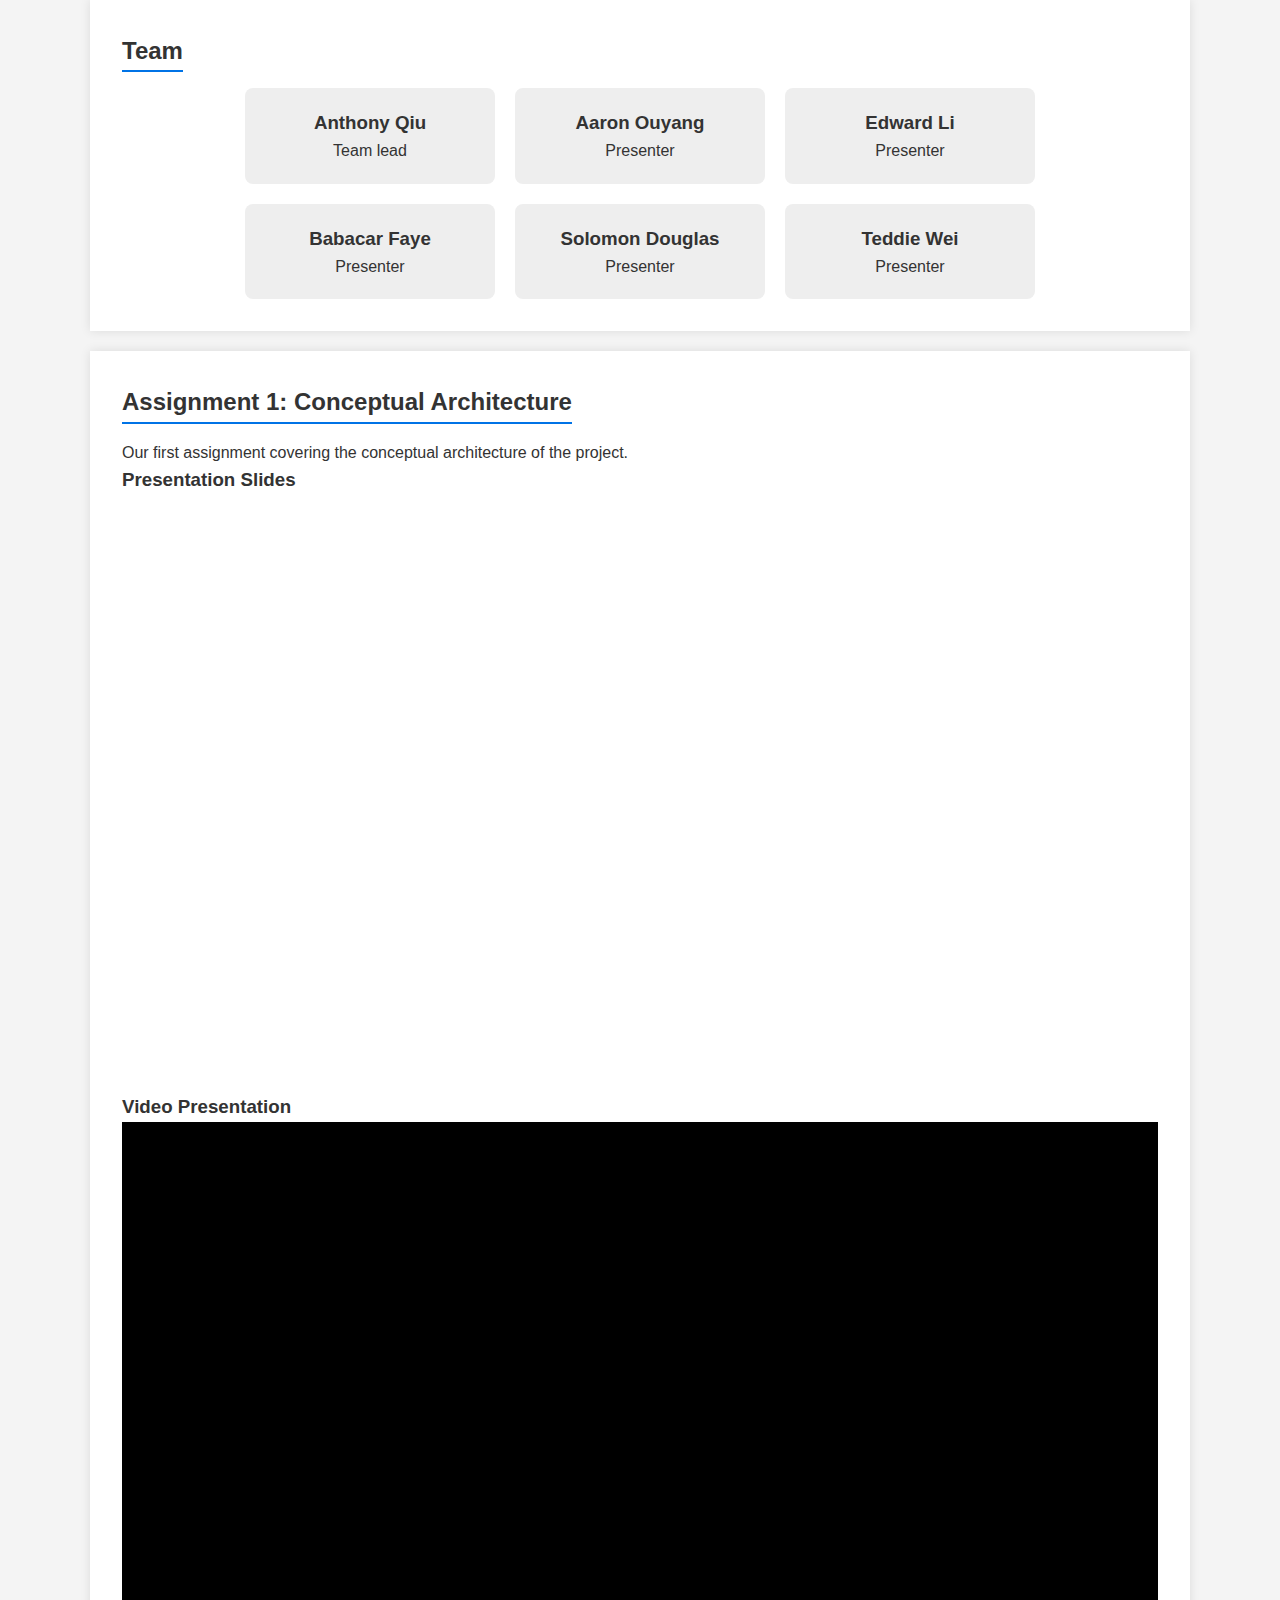
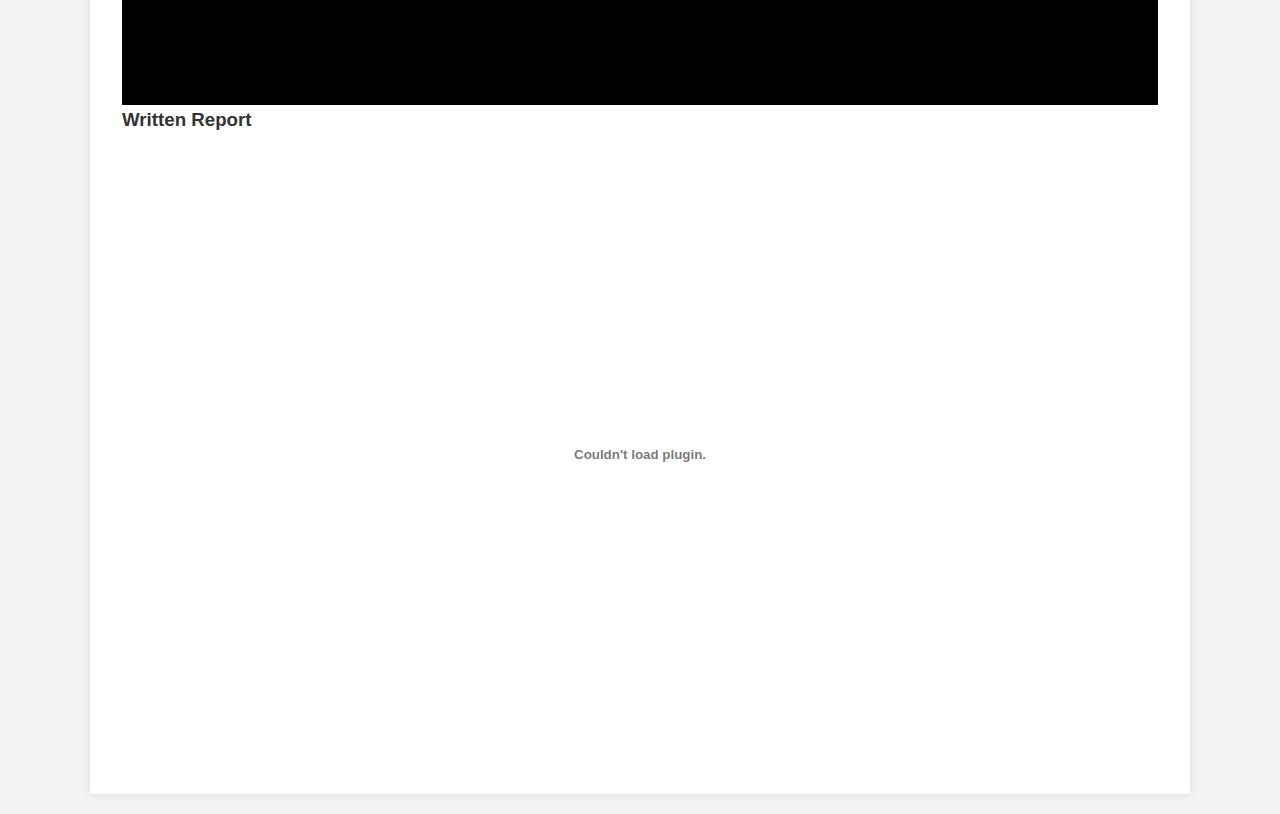
<file: index.html>
<!doctype html>
<html lang="en">
  <head>
    <meta charset="UTF-8" />
    <meta name="viewport" content="width=device-width, initial-scale=1.0" />
    <title>Our Group Project</title>
    <link rel="stylesheet" href="style.css" />
  </head>
  <body>
    <!-- Team Members Section -->
    <section id="team" class="container">
      <h2>Team</h2>
      <div class="team-grid">
        <div class="member-card">
          <h3>Anthony Qiu</h3>
          <p>Team lead</p>
        </div>
        <div class="member-card">
          <h3>Aaron Ouyang</h3>
          <p>Presenter</p>
        </div>
        <div class="member-card">
          <h3>Edward Li</h3>
          <p>Presenter</p>
        </div>
        <div class="member-card">
          <h3>Babacar Faye</h3>
          <p>Presenter</p>
        </div>
        <div class="member-card">
          <h3>Solomon Douglas</h3>
          <p>Presenter</p>
        </div>
        <div class="member-card">
          <h3>Teddie Wei</h3>
          <p>Presenter</p>
        </div>
      </div>
    </section>

    <!-- Assignment 1 Section -->
    <section id="assignment1" class="container">
      <h2>Assignment 1: Conceptual Architecture</h2>
      <p>Our first assignment covering the conceptual architecture of the project.</p>

      <!-- Slides -->
      <div class="assignment-item">
        <h3>Presentation Slides</h3>
        <div class="media-wrapper">
          <iframe src="https://docs.google.com/presentation/d/e/2PACX-1vTQr3-dQCaPicXwY9niBhgO-MqztndGw_CxZAjDnDY_hkwmFeo_WlLNrgOQnhp32_YTtdxDzHlh8L8q/pubembed?start=false&loop=false&delayms=3000" frameborder="0" width="960" height="569" allowfullscreen="true" mozallowfullscreen="true" webkitallowfullscreen="true"></iframe>
        </div>
      </div>

      <!-- Video -->
      <div class="assignment-item">
        <h3>Video Presentation</h3>
        <div class="video-container">
          <iframe
            width="560"
            height="315"
            src="https://www.youtube.com/embed/tv8Y9r-ILy0"
            title="YouTube video player"
            frameborder="0"
            allow="accelerometer; autoplay; clipboard-write; encrypted-media; gyroscope; picture-in-picture"
            allowfullscreen
          ></iframe>
        </div>
      </div>

      <!-- PDF -->
      <div class="assignment-item">
        <h3>Written Report</h3>
        <div class="media-wrapper">
          <embed src="./public/Conceptual Architecture Report.pdf" type="application/pdf" width="100%" height="600px" />
        </div>
      </div>
    </section>
  </body>
</html>
</file>
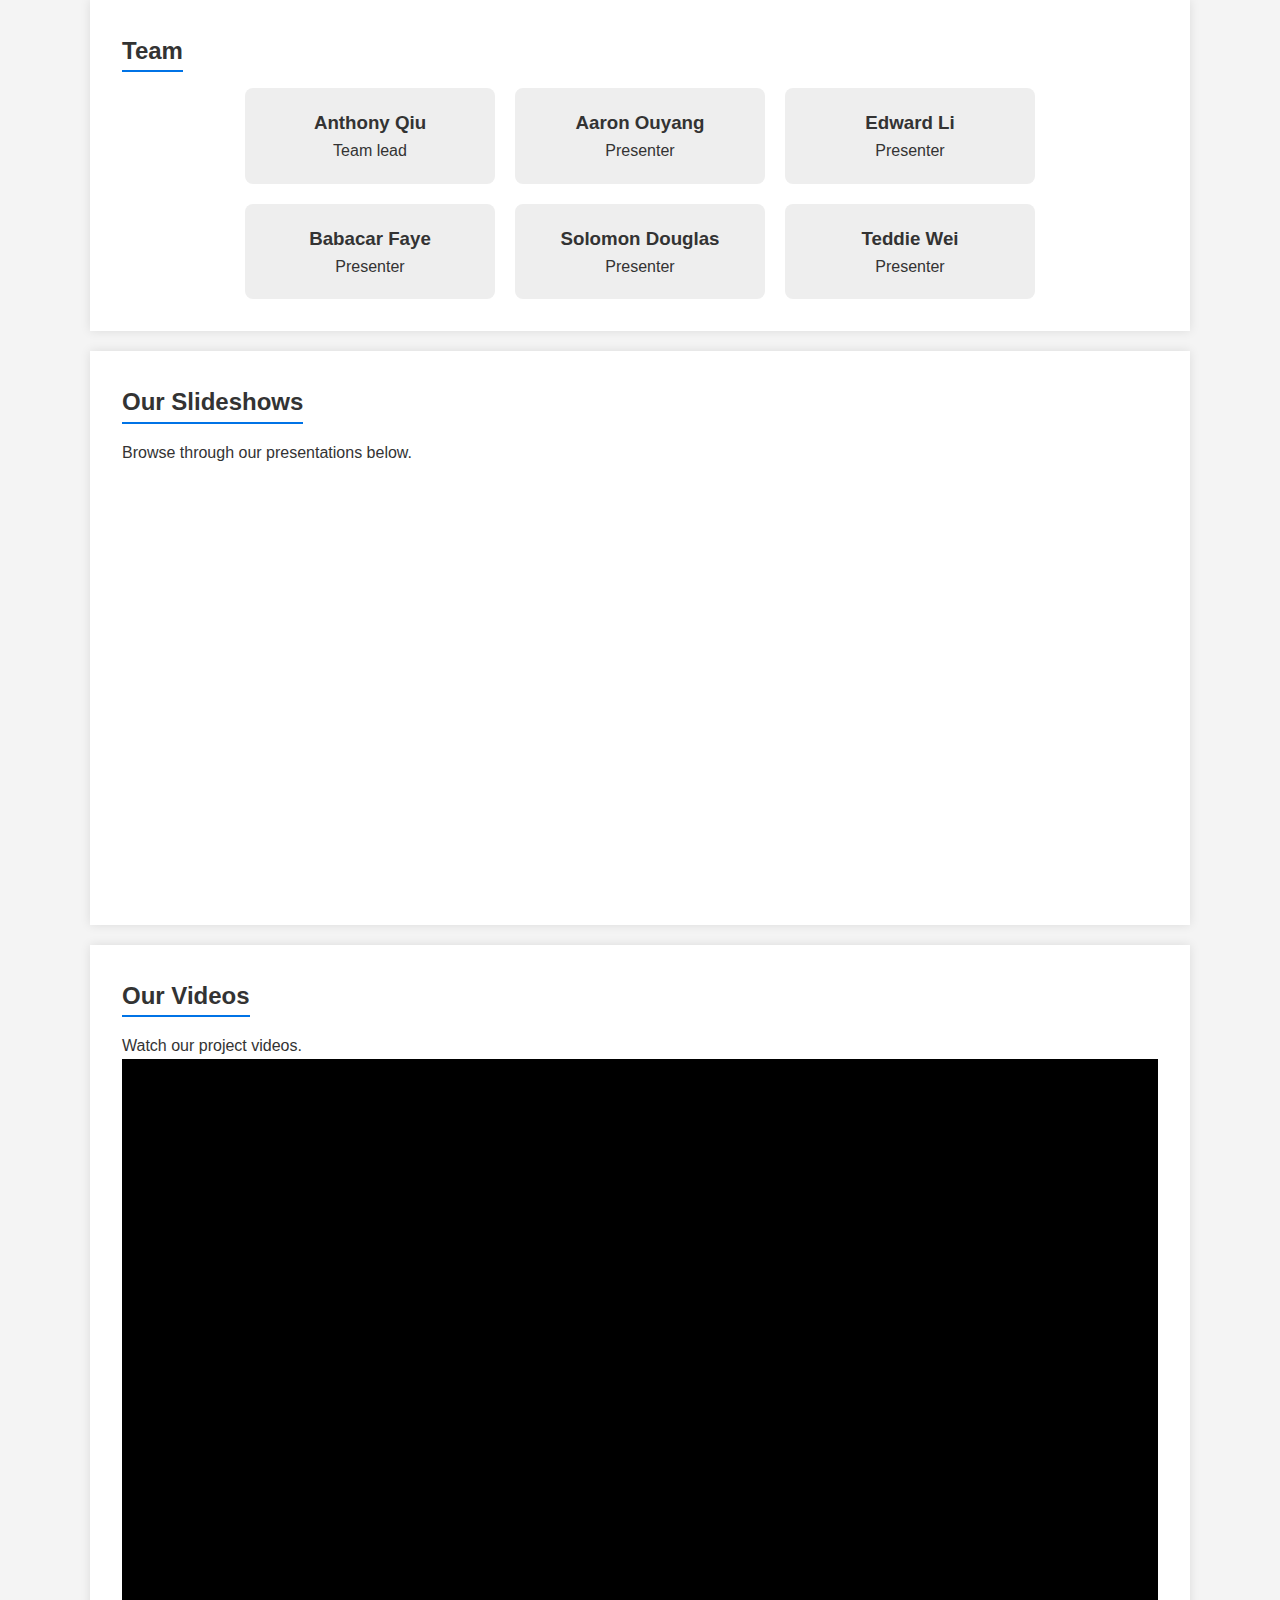
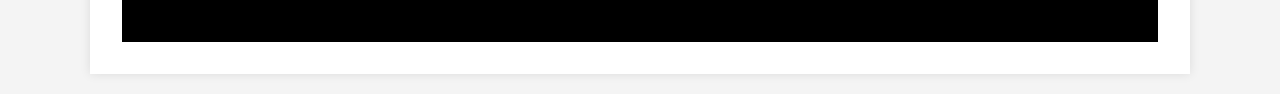
<file: web/index.html>
<!doctype html>
<html lang="en">
  <head>
    <meta charset="UTF-8" />
    <meta name="viewport" content="width=device-width, initial-scale=1.0" />
    <title>Our Group Project</title>
    <link rel="stylesheet" href="style.css" />
  </head>
  <body>
    <!-- Team Members Section -->
    <section id="team" class="container">
      <h2>Team</h2>
      <div class="team-grid">
        <div class="member-card">
          <h3>Anthony Qiu</h3>
          <p>Team lead</p>
        </div>
        <div class="member-card">
          <h3>Aaron Ouyang</h3>
          <p>Presenter</p>
        </div>
        <div class="member-card">
          <h3>Edward Li</h3>
          <p>Presenter</p>
        </div>
        <div class="member-card">
          <h3>Babacar Faye</h3>
          <p>Presenter</p>
        </div>
        <div class="member-card">
          <h3>Solomon Douglas</h3>
          <p>Presenter</p>
        </div>
        <div class="member-card">
          <h3>Teddie Wei</h3>
          <p>Presenter</p>
        </div>
      </div>
    </section>

    <!-- Slideshows Section -->
    <section id="slides" class="container">
      <h2>Our Slideshows</h2>
      <p>Browse through our presentations below.</p>

      <div class="media-wrapper">
        <!-- PASTE GOOGLE SLIDES EMBED CODE BELOW THIS LINE -->
        <iframe
          src=""
          frameborder="0"
          width="100%"
          height="400"
          allowfullscreen="true"
          mozallowfullscreen="true"
          webkitallowfullscreen="true"
        ></iframe>
        <!-- END EMBED CODE -->
      </div>
    </section>

    <!-- Videos Section -->
    <section id="videos" class="container">
      <h2>Our Videos</h2>
      <p>Watch our project videos.</p>

      <div class="media-grid">
        <!-- Video 1 -->
        <div class="video-item">
          <div class="video-container">
            <!-- PASTE YOUTUBE EMBED CODE BELOW THIS LINE -->
            <iframe
              width="560"
              height="315"
              src=""
              title="YouTube video player"
              frameborder="0"
              allow="
                accelerometer;
                autoplay;
                clipboard-write;
                encrypted-media;
                gyroscope;
                picture-in-picture;
              "
              allowfullscreen
            ></iframe>
            <!-- END EMBED CODE -->
          </div>
        </div>
    </section>
  </body>
</html>
</file>
<file: style.css>
/* General Reset */
* {
  margin: 0;
  padding: 0;
  box-sizing: border-box;
}

body {
  font-family: Arial, sans-serif;
  line-height: 1.6;
  color: #333;
  background-color: #f4f4f4;
}

/* Navigation */
nav {
  background: #333;
  color: #fff;
  display: flex;
  justify-content: space-between;
  padding: 1rem 2rem;
  position: sticky;
  top: 0;
  z-index: 1000;
}

nav ul {
  list-style: none;
  display: flex;
}

nav ul li {
  margin-left: 20px;
}

nav a {
  color: #fff;
  text-decoration: none;
  font-weight: bold;
}

/* Hero Section */
header {
  background: #0073e6;
  color: #fff;
  height: 300px;
  display: flex;
  align-items: center;
  justify-content: center;
  text-align: center;
}

/* Layout Containers */
.container {
  padding: 2rem;
  max-width: 1100px;
  margin: auto;
  background: white;
  margin-bottom: 20px;
  box-shadow: 0 0 10px rgba(0, 0, 0, 0.1);
}

h2 {
  margin-bottom: 1rem;
  border-bottom: 2px solid #0073e6;
  display: inline-block;
}

/* Team Section */
.team-grid {
  display: flex;
  gap: 20px;
  flex-wrap: wrap;
  justify-content: center;
}

.member-card {
  background: #eee;
  padding: 20px;
  border-radius: 8px;
  width: 250px;
  text-align: center;
}

.avatar {
  font-size: 50px;
  margin-bottom: 10px;
}

/* Slideshows & Media */
.media-wrapper {
  margin-top: 20px;
  text-align: center;
}

/* Video Section */
.media-grid {
  display: grid;
  grid-template-columns: repeat(auto-fit, minmax(300px, 1fr));
  gap: 20px;
}

.video-container {
  position: relative;
  width: 100%;
  padding-bottom: 56.25%; /* 16:9 Aspect Ratio */
  height: 0;
  background: #000;
}

.video-container iframe {
  position: absolute;
  top: 0;
  left: 0;
  width: 100%;
  height: 100%;
}

.placeholder-video {
  color: white;
  text-align: center;
  padding-top: 20%;
}

/* Footer */
footer {
  text-align: center;
  padding: 20px;
  background: #333;
  color: white;
  margin-top: 20px;
}
</file>
<file: web/style.css>
/* General Reset */
* {
  margin: 0;
  padding: 0;
  box-sizing: border-box;
}

body {
  font-family: Arial, sans-serif;
  line-height: 1.6;
  color: #333;
  background-color: #f4f4f4;
}

/* Navigation */
nav {
  background: #333;
  color: #fff;
  display: flex;
  justify-content: space-between;
  padding: 1rem 2rem;
  position: sticky;
  top: 0;
  z-index: 1000;
}

nav ul {
  list-style: none;
  display: flex;
}

nav ul li {
  margin-left: 20px;
}

nav a {
  color: #fff;
  text-decoration: none;
  font-weight: bold;
}

/* Hero Section */
header {
  background: #0073e6;
  color: #fff;
  height: 300px;
  display: flex;
  align-items: center;
  justify-content: center;
  text-align: center;
}

/* Layout Containers */
.container {
  padding: 2rem;
  max-width: 1100px;
  margin: auto;
  background: white;
  margin-bottom: 20px;
  box-shadow: 0 0 10px rgba(0, 0, 0, 0.1);
}

h2 {
  margin-bottom: 1rem;
  border-bottom: 2px solid #0073e6;
  display: inline-block;
}

/* Team Section */
.team-grid {
  display: flex;
  gap: 20px;
  flex-wrap: wrap;
  justify-content: center;
}

.member-card {
  background: #eee;
  padding: 20px;
  border-radius: 8px;
  width: 250px;
  text-align: center;
}

.avatar {
  font-size: 50px;
  margin-bottom: 10px;
}

/* Slideshows & Media */
.media-wrapper {
  margin-top: 20px;
  text-align: center;
}

/* Video Section */
.media-grid {
  display: grid;
  grid-template-columns: repeat(auto-fit, minmax(300px, 1fr));
  gap: 20px;
}

.video-container {
  position: relative;
  width: 100%;
  padding-bottom: 56.25%; /* 16:9 Aspect Ratio */
  height: 0;
  background: #000;
}

.video-container iframe {
  position: absolute;
  top: 0;
  left: 0;
  width: 100%;
  height: 100%;
}

.placeholder-video {
  color: white;
  text-align: center;
  padding-top: 20%;
}

/* Footer */
footer {
  text-align: center;
  padding: 20px;
  background: #333;
  color: white;
  margin-top: 20px;
}
</file>
